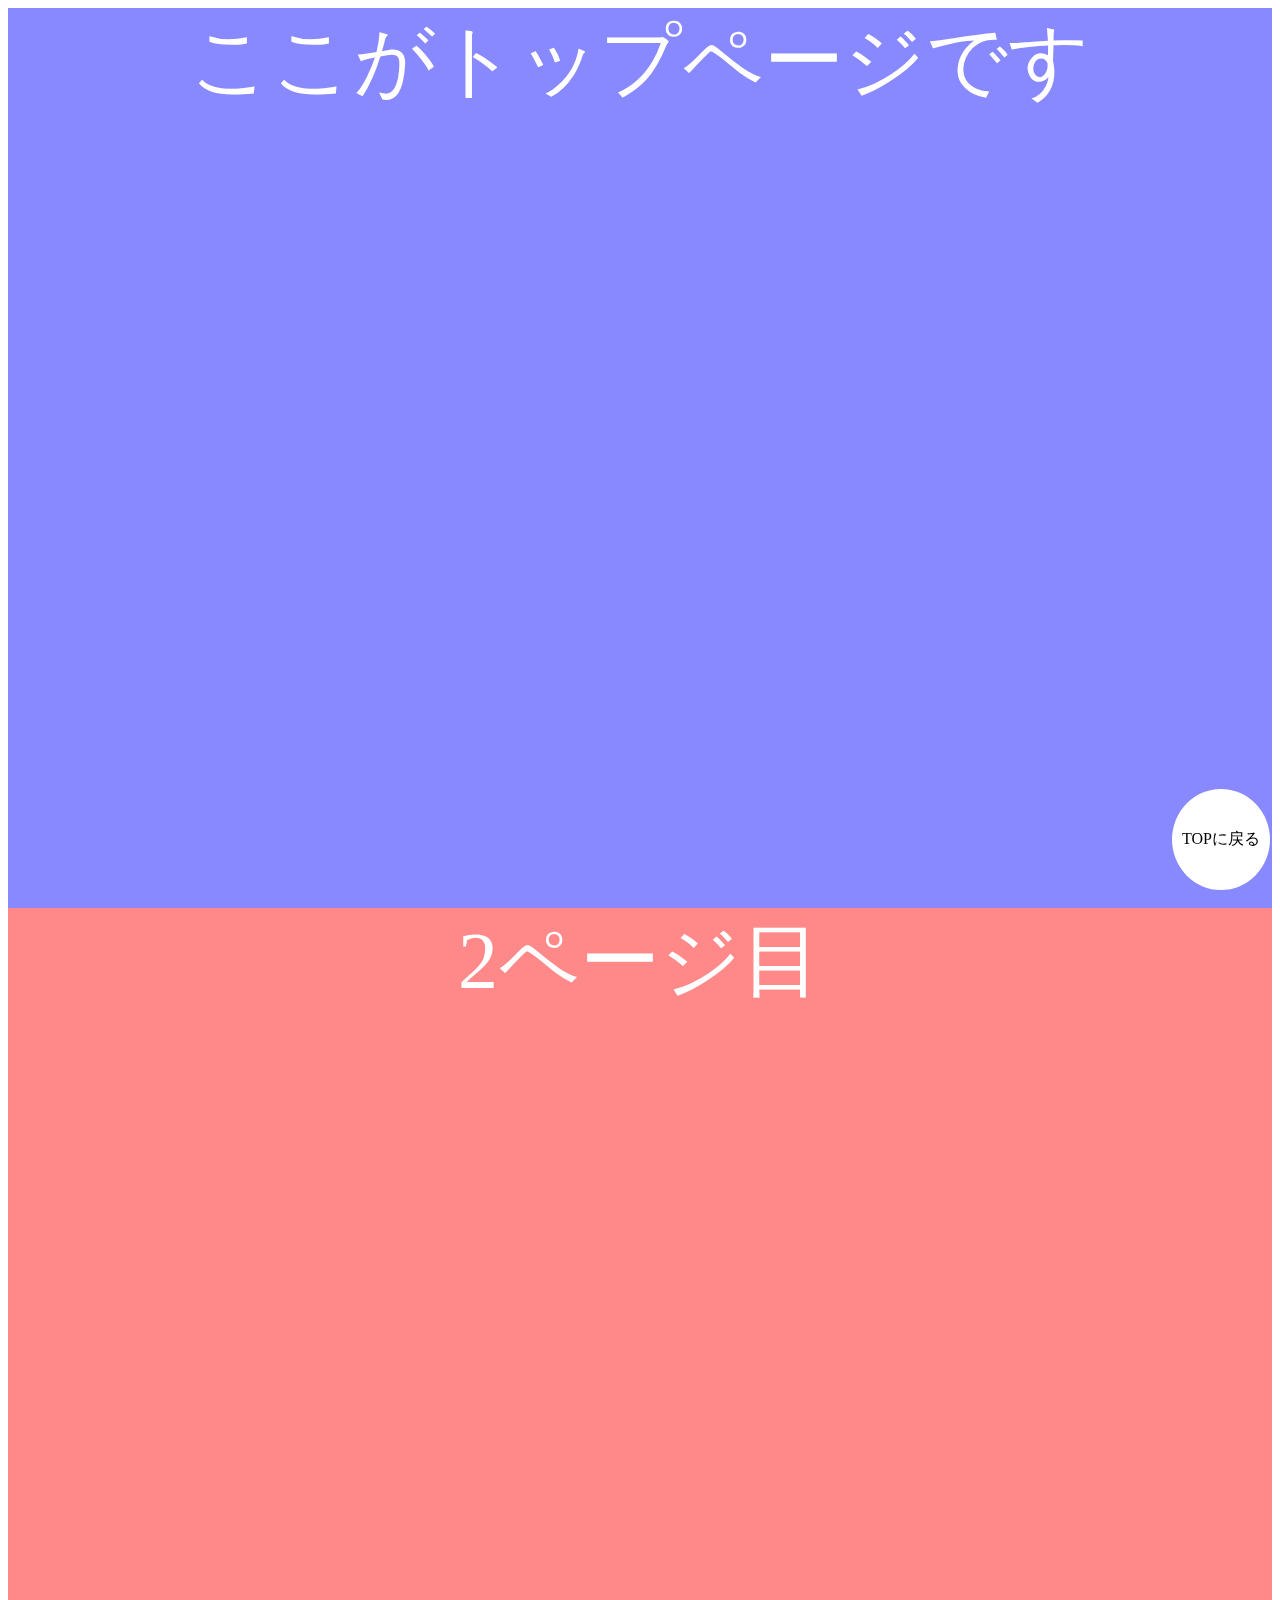
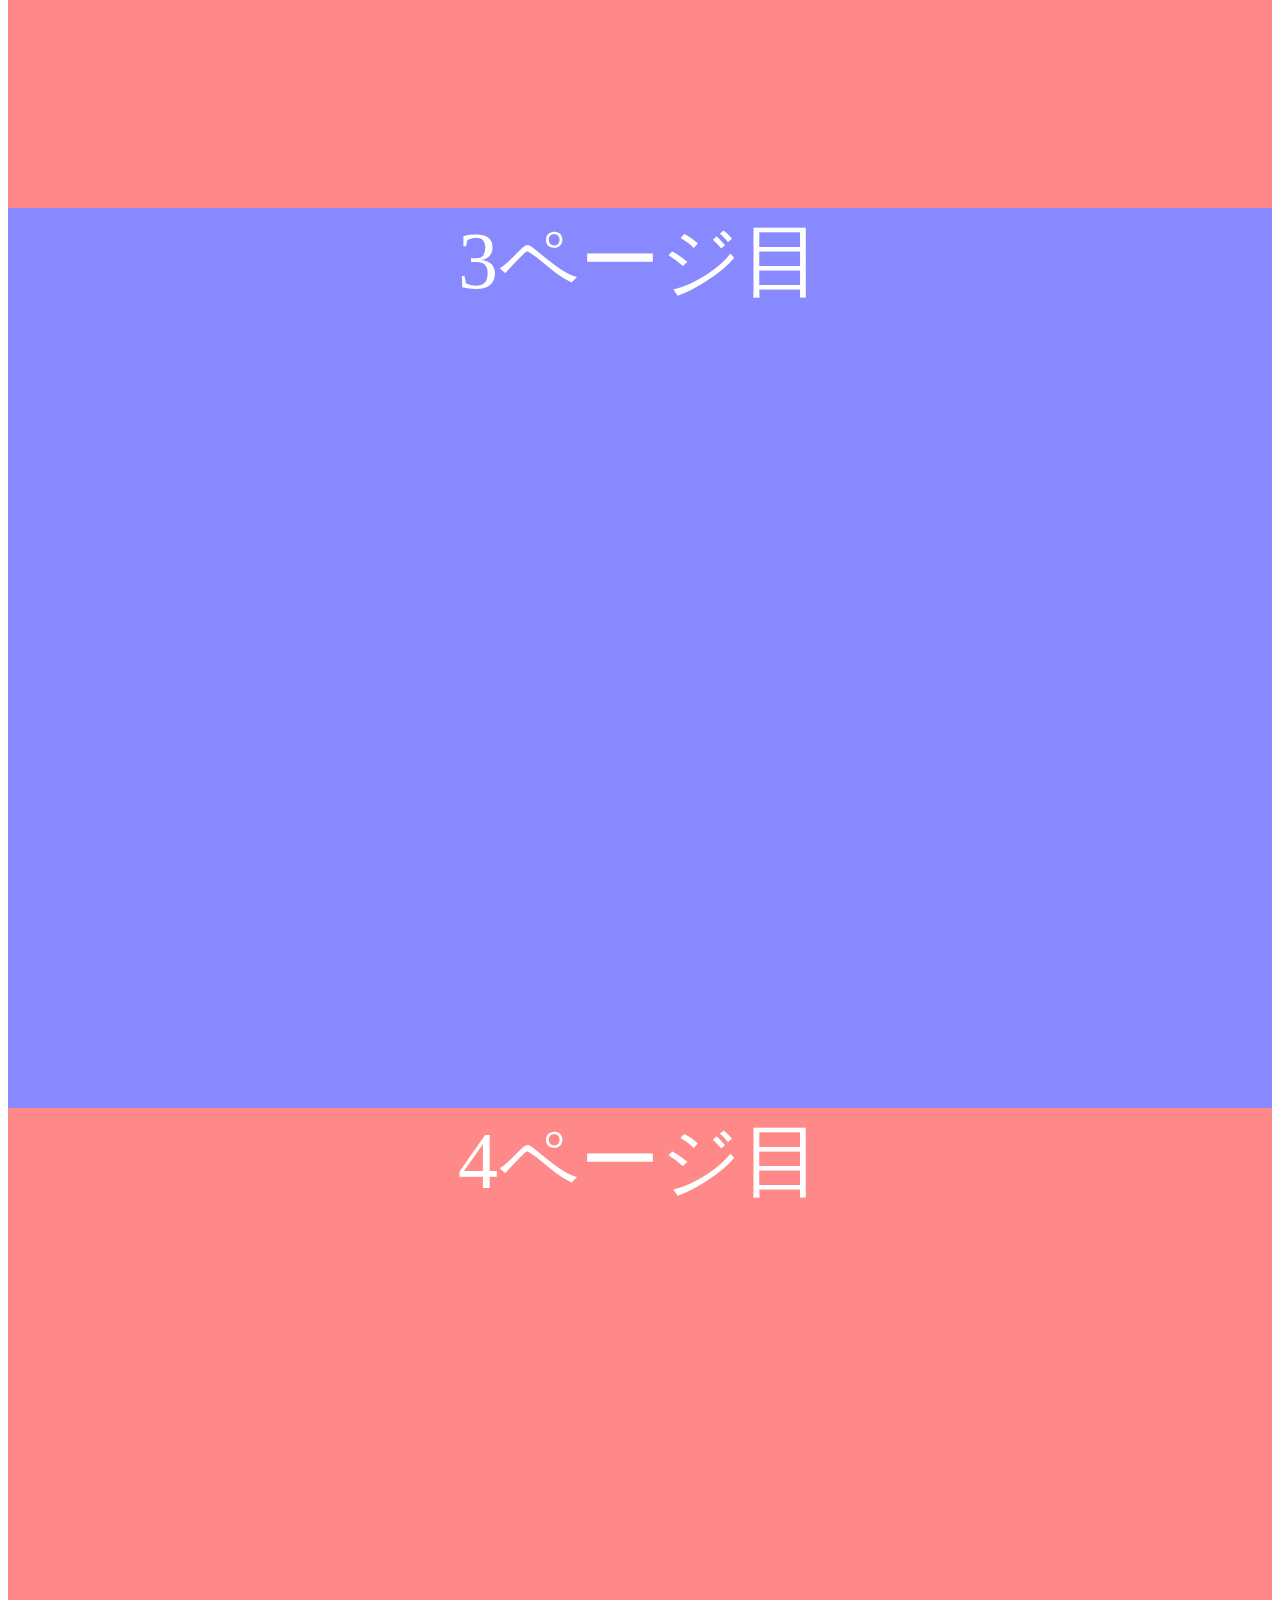
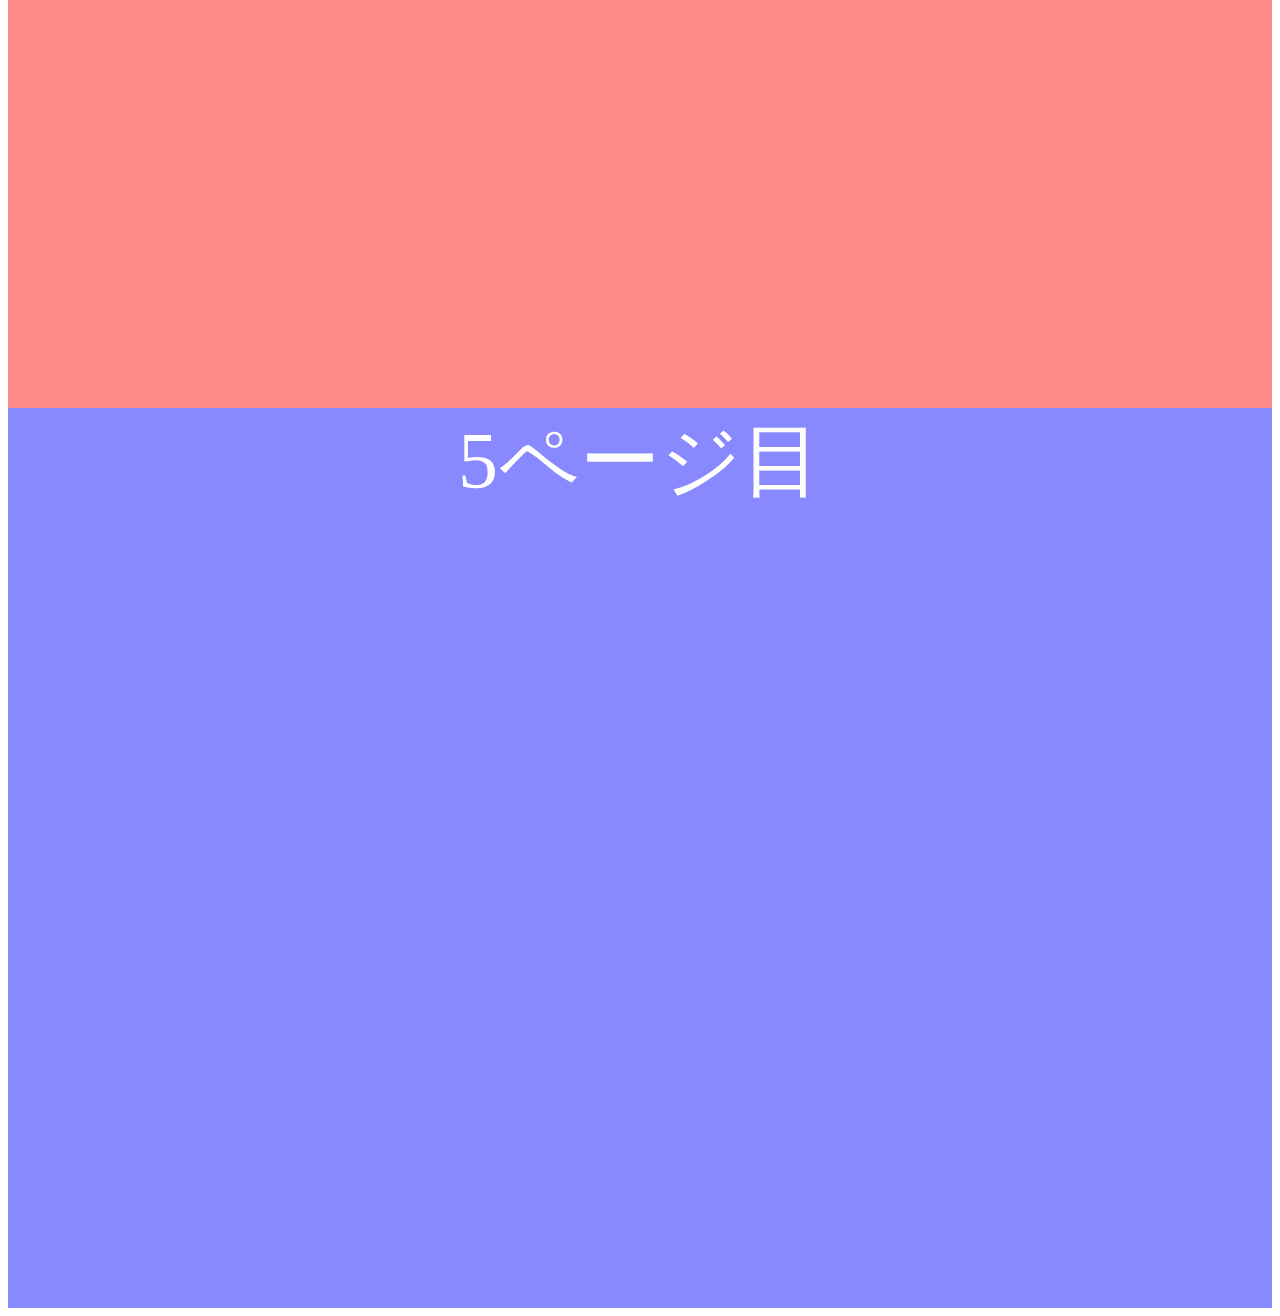
<file: 質問したやつ.html>
<!DOCTYPE html>
<html lang="ja">
<head>
  <meta charset="UTF-8">
  <title>Document</title>
  <style>
    .screenBlue {
      height: 100vh;
      color: #fff;
      font-size: 5em;
      text-align: center;
      background-color: #88f;
    }

    .screenRed {
      height: 100vh;
      color: #fff;
      font-size: 5em;
      text-align: center;
      background-color: #f88;
    }
    .pagetop {
      display: none;
      padding: 40px 10px;
      background-color: #fff;
      color: #000;
      text-decoration: none;
      border-radius: 50%;
      position: fixed;
      bottom: 10px;
      right: 10px;
    }
  </style>
</head>
  <div class="screenBlue">ここがトップページです</div>
  <div class="screenRed">2ページ目</div>
  <div class="screenBlue">3ページ目</div>
  <div class="screenRed">4ページ目</div>
  <div class="screenBlue">5ページ目</div>
  <a class="pagetop" id="top" style="display: inline;">TOPに戻る</a>
  <script>
    const topLink = document.getElementById("top");
    window.addEventListener("scroll", () => {
      const scrollValue = document.scrollingElement.scrollTop;
      if (scrollValue >= 300) {
          topLink.style.display = "inline";
      } else if (scrollValue < 300) {
          topLink.style.display = "none";
      }
    });
    topLink.addEventListener("click", () => {
      let scrollValue = document.scrollingElement.scrollTop;
      const timer = setInterval(() => {
        if (scrollValue < 0) {
          clearInterval(timer);
          console.log("停止");
        }
        document.scrollingElement.scrollTop = scrollValue;
        scrollValue = scrollValue - 10;
        console.log(scrollValue + 'px')
      });
    });
  </script>
</body>
<html>
</file>
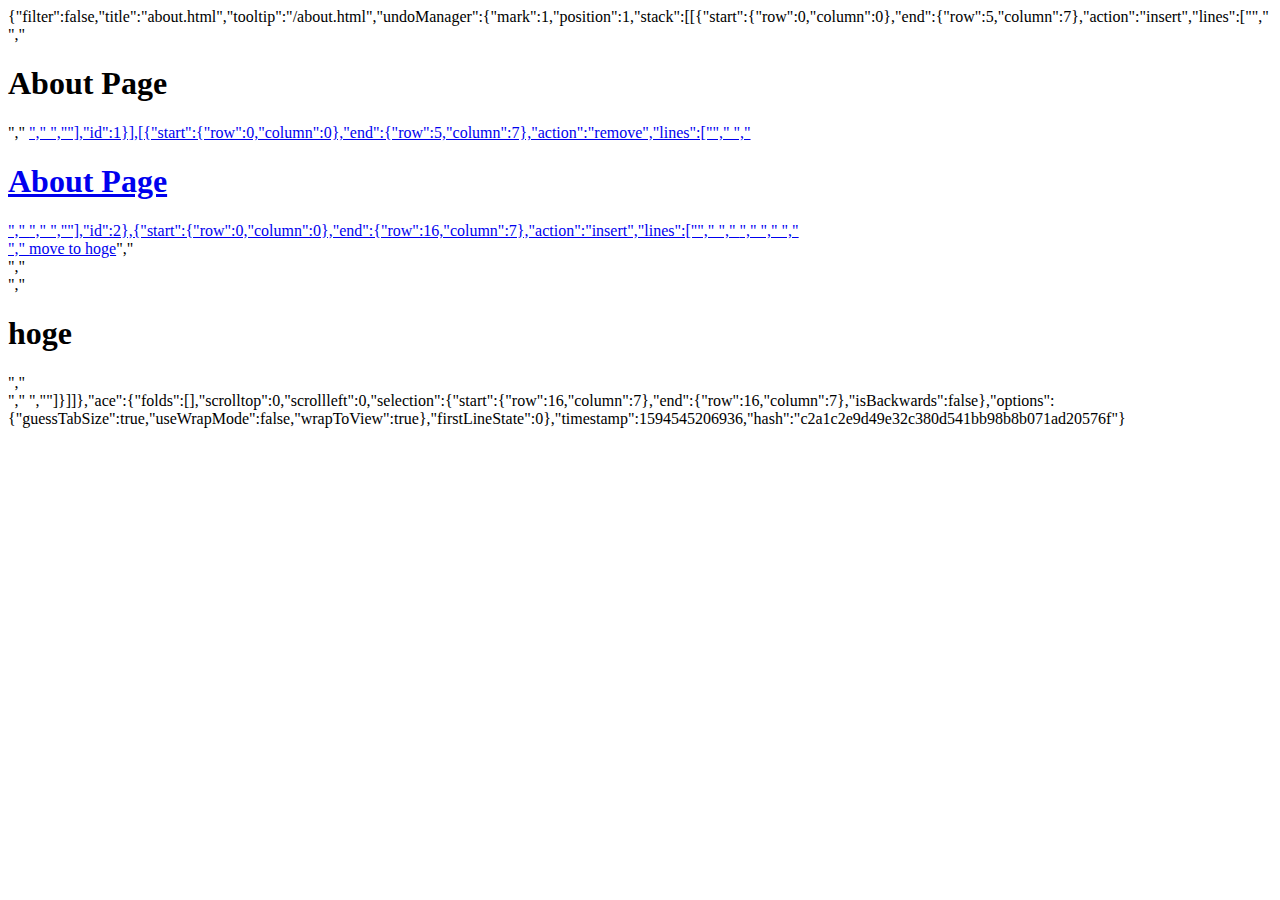
<file: .c9/metadata/environment/about.html>
{"filter":false,"title":"about.html","tooltip":"/about.html","undoManager":{"mark":1,"position":1,"stack":[[{"start":{"row":0,"column":0},"end":{"row":5,"column":7},"action":"insert","lines":["<html lang=\"ja\">","    <body>","        <h1>About Page</h1>","        <a href=\"index.html\">","    </body>","</html>"],"id":1}],[{"start":{"row":0,"column":0},"end":{"row":5,"column":7},"action":"remove","lines":["<html lang=\"ja\">","    <body>","        <h1>About Page</h1>","        <a href=\"index.html\">","    </body>","</html>"],"id":2},{"start":{"row":0,"column":0},"end":{"row":16,"column":7},"action":"insert","lines":["<html lang=\"ja\">","    <head>","        <style>","            .size {","                height: 500px;","            }","        </style>","    </head>","    <body>","        <div class=\"size\">","            <a href=\"#hoge\">move to hoge</a>","        </div>","        <div id=\"hoge\" class=\"size\">","            <h1>hoge</h1>","        </div>","    </body>","</html>"]}]]},"ace":{"folds":[],"scrolltop":0,"scrollleft":0,"selection":{"start":{"row":16,"column":7},"end":{"row":16,"column":7},"isBackwards":false},"options":{"guessTabSize":true,"useWrapMode":false,"wrapToView":true},"firstLineState":0},"timestamp":1594545206936,"hash":"c2a1c2e9d49e32c380d541bb98b8b071ad20576f"}
</file>
